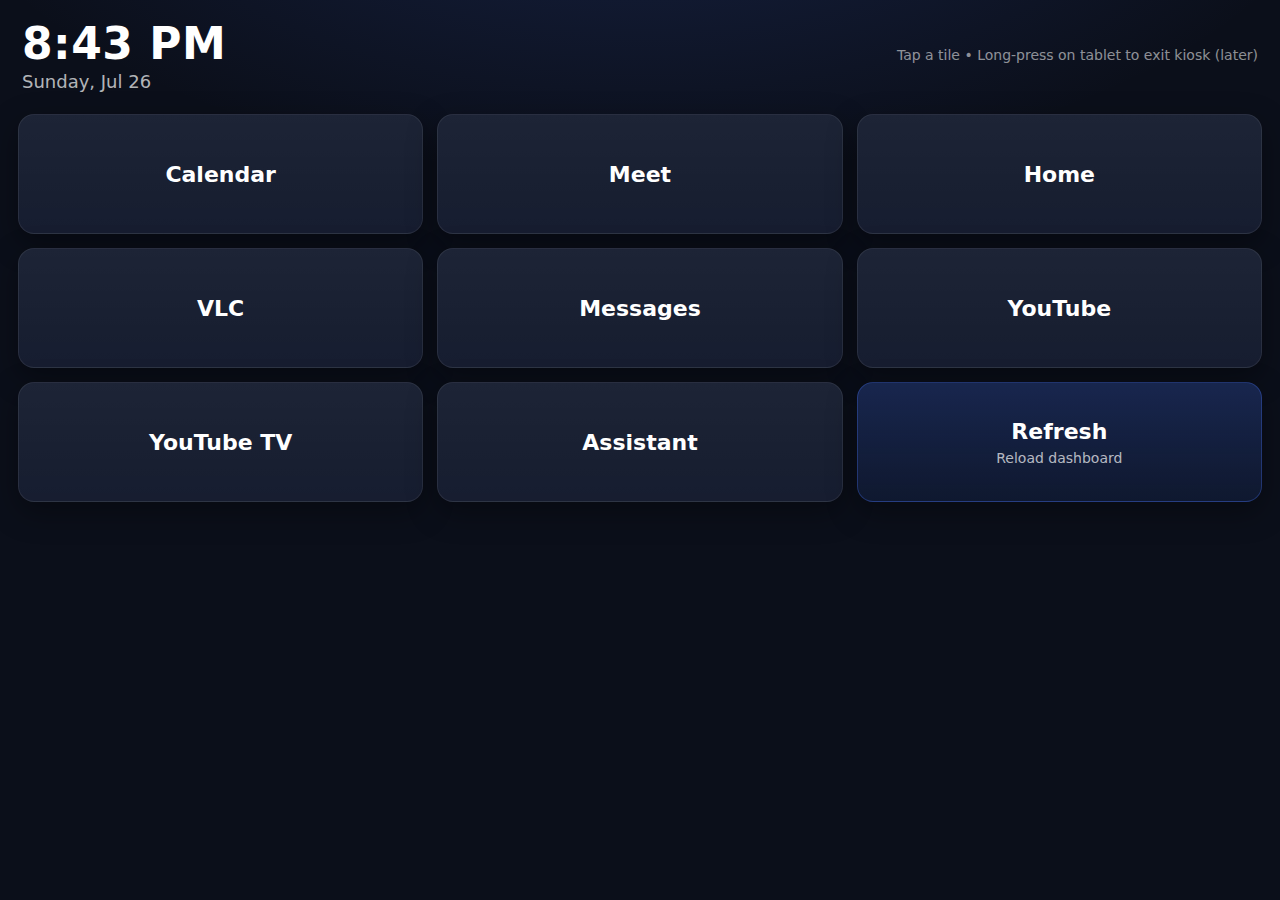
<file: index.html>
<!doctype html>
<html lang="en">
<head>
  <meta charset="utf-8" />
  <meta name="viewport" content="width=device-width, initial-scale=1" />
  <title>Home Dashboard</title>
  <link rel="stylesheet" href="styles.css" />
</head>
<body>
  <header class="top">
    <div class="clockBlock">
      <div id="clock" class="clock">--:--</div>
      <div id="date" class="date">---</div>
    </div>
    <div class="hint">Tap a tile • Long-press on tablet to exit kiosk (later)</div>
  </header>

  <main class="grid">
    <a class="tile" href="intent:#Intent;launchFlags=0x10000000;component=com.google.android.calendar/com.android.calendar.AllInOneActivity;end">
      <div class="label">Calendar</div>
    </a>

    <a class="tile" href="intent:#Intent;launchFlags=0x10000000;component=com.google.android.apps.tachyon/.MainActivity;end">
      <div class="label">Meet</div>
    </a>

    <a class="tile" href="intent:#Intent;launchFlags=0x10000000;component=com.google.android.apps.chromecast.app/.DiscoveryActivity;end">
      <div class="label">Home</div>
    </a>

    <a class="tile" href="intent:#Intent;launchFlags=0x10000000;package=org.videolan.vlc;end">
      <div class="label">VLC</div>
    </a>

    <a class="tile" href="intent:#Intent;launchFlags=0x10000000;component=com.google.android.apps.messaging/.ui.ConversationListActivity;end">
      <div class="label">Messages</div>
    </a>

    <a class="tile" href="intent:#Intent;launchFlags=0x10000000;component=com.google.android.youtube/.app.honeycomb.Shell$HomeActivity;end">
      <div class="label">YouTube</div>
    </a>

    <a class="tile" href="intent:#Intent;launchFlags=0x10000000;package=com.google.android.apps.youtube.unplugged;end">
      <div class="label">YouTube TV</div>
    </a>

    <a class="tile" href="intent:#Intent;launchFlags=0x10000000;component=com.google.android.apps.googleassistant/.AssistantActivity;end">
      <div class="label">Assistant</div>
    </a>

    <a class="tile secondary" href="#" id="refreshTile">
      <div class="label">Refresh</div>
      <div class="sub">Reload dashboard</div>
    </a>
  </main>

  <script src="app.js"></script>
</body>
</html>
</file>
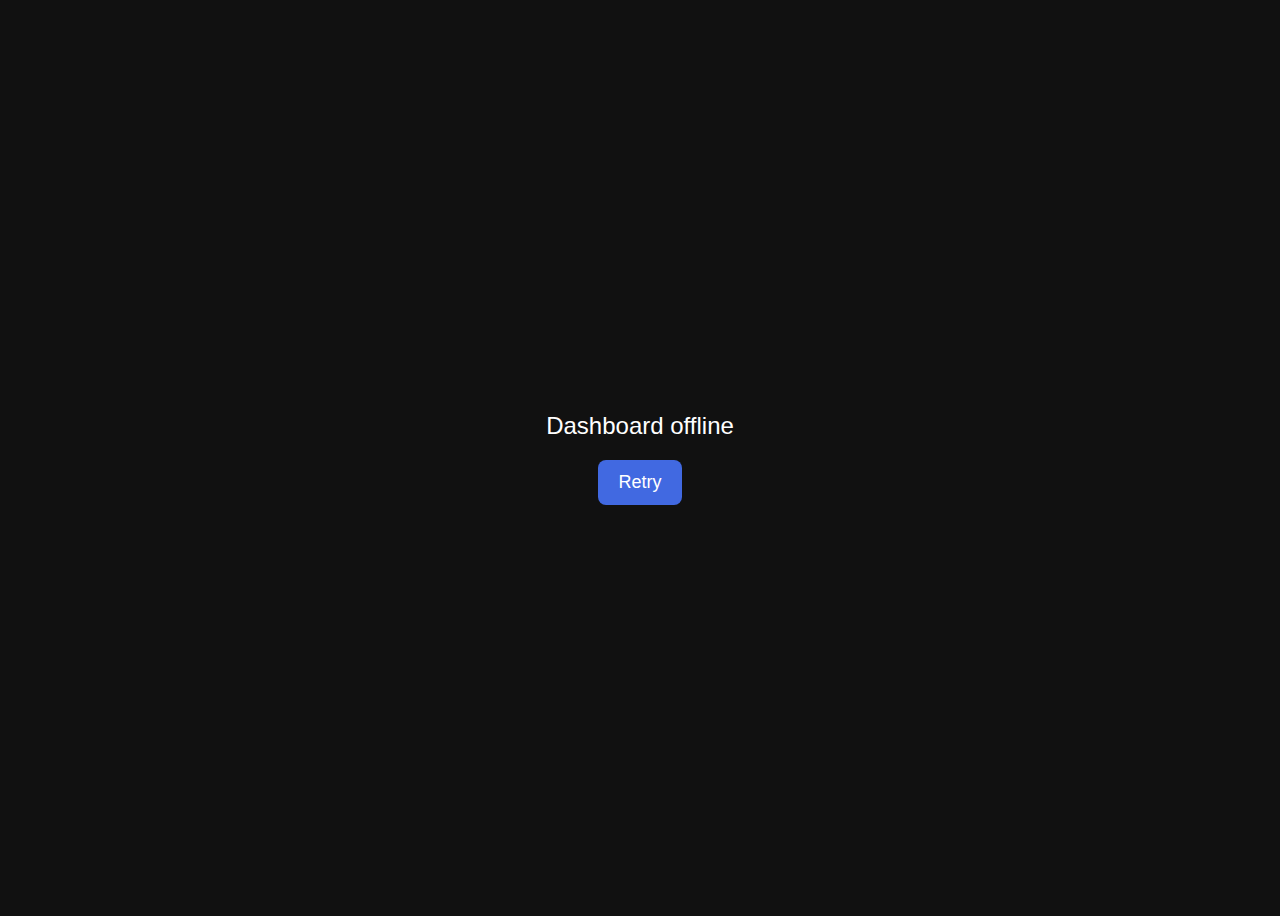
<file: offline.html>
<!doctype html>
<html>
<head>
  <meta charset="utf-8" />
  <title>Offline Dashboard</title>
<style>
  body { background: #111; color: #fff; font-family: Arial, sans-serif;
         display: flex; flex-direction: column; align-items: center; justify-content: center; height: 100vh; }
  .message { font-size: 24px; margin-bottom: 20px; }
  .btn { padding: 12px 20px; font-size: 18px; background: royalblue; color: white; border-radius: 8px; text-decoration: none; }
</style>
</head>
<body>
  <div class="message">Dashboard offline</div>
  <a href="dashboard.timetoady.com" class="btn">Retry</a>
</body>
</html>
</file>
<file: styles.css>
:root{
  --bg: #0b0f1a;
  --panel: #0f1629;
  --panel2: #0c1324;
  --text: #ffffff;
  --muted: rgba(255,255,255,.70);
  --accent: #4169e1; /* royal blue */
  --outline: rgba(65,105,225,.35);
}

*{ box-sizing: border-box; }
html, body { height: 100%; }

body{
  margin: 0;
  background: radial-gradient(1200px 600px at 50% -20%, rgba(65,105,225,.22), transparent 60%), var(--bg);
  color: var(--text);
  font-family: system-ui, -apple-system, Segoe UI, Roboto, Arial, sans-serif;
}

.top{
  display:flex;
  align-items:center;
  justify-content:space-between;
  padding: 18px 22px 10px;
}

.clockBlock{ display:flex; flex-direction:column; gap: 2px; }
.clock{ font-size: 44px; font-weight: 700; letter-spacing: .5px; }
.date{ font-size: 18px; color: var(--muted); }

.hint{
  color: rgba(255,255,255,.55);
  font-size: 14px;
  text-align: right;
  max-width: 45%;
}

.grid{
  padding: 12px 18px 18px;
  display:grid;
  grid-template-columns: repeat(3, 1fr);
  gap: 14px;
}

.tile{
  display:flex;
  flex-direction:column;
  justify-content:center;
  align-items:center;
  text-decoration:none;
  color: var(--text);
  background: linear-gradient(180deg, rgba(255,255,255,.06), rgba(255,255,255,.03)), var(--panel);
  border: 1px solid rgba(255,255,255,.08);
  border-radius: 16px;
  min-height: 120px;
  box-shadow: 0 10px 30px rgba(0,0,0,.35);
  user-select:none;
  -webkit-tap-highlight-color: transparent;
}

.tile:active{
  transform: translateY(1px);
  border-color: var(--outline);
}

.tile .label{
  font-size: 22px;
  font-weight: 650;
}

.tile .sub{
  margin-top: 6px;
  color: var(--muted);
  font-size: 14px;
}

.tile.secondary{
  background: linear-gradient(180deg, rgba(65,105,225,.22), rgba(65,105,225,.06)), var(--panel2);
  border-color: var(--outline);
}

@media (max-width: 900px){
  .clock{ font-size: 38px; }
  .tile{ min-height: 105px; }
}
</file>
